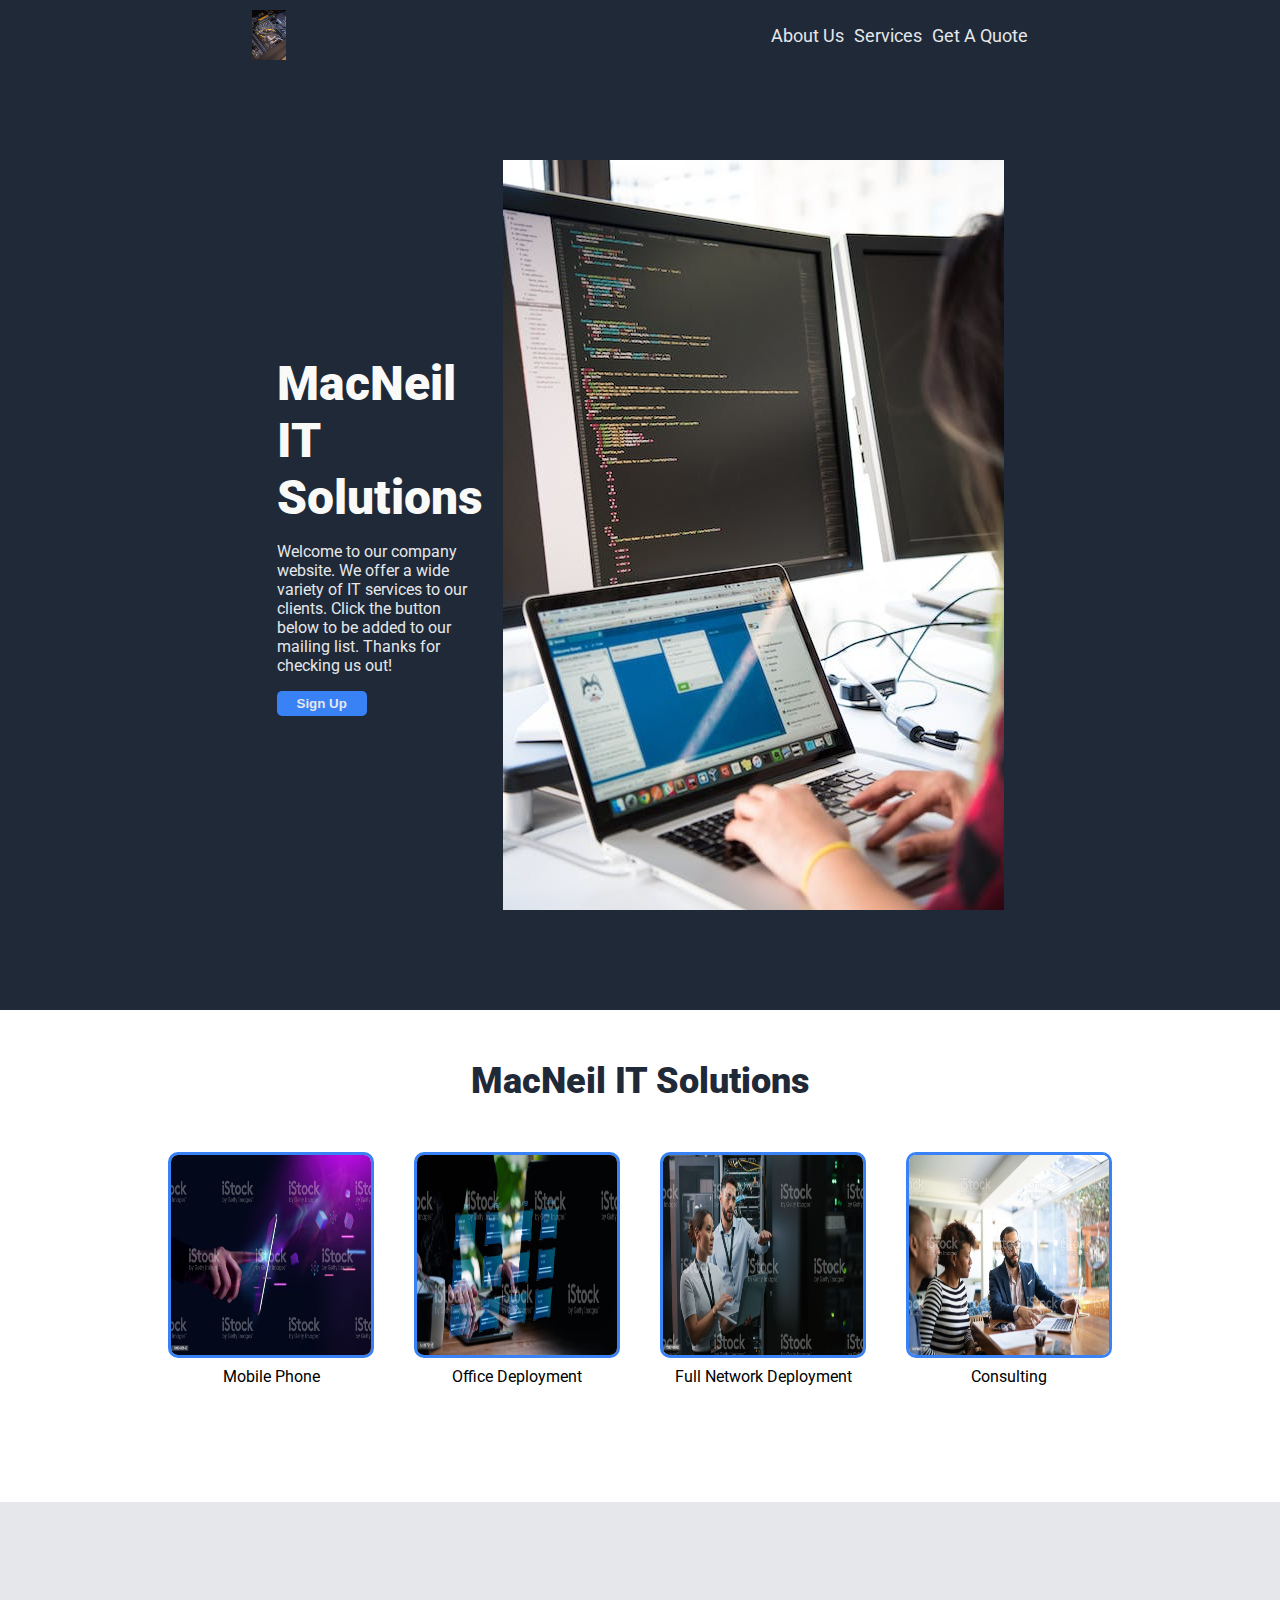
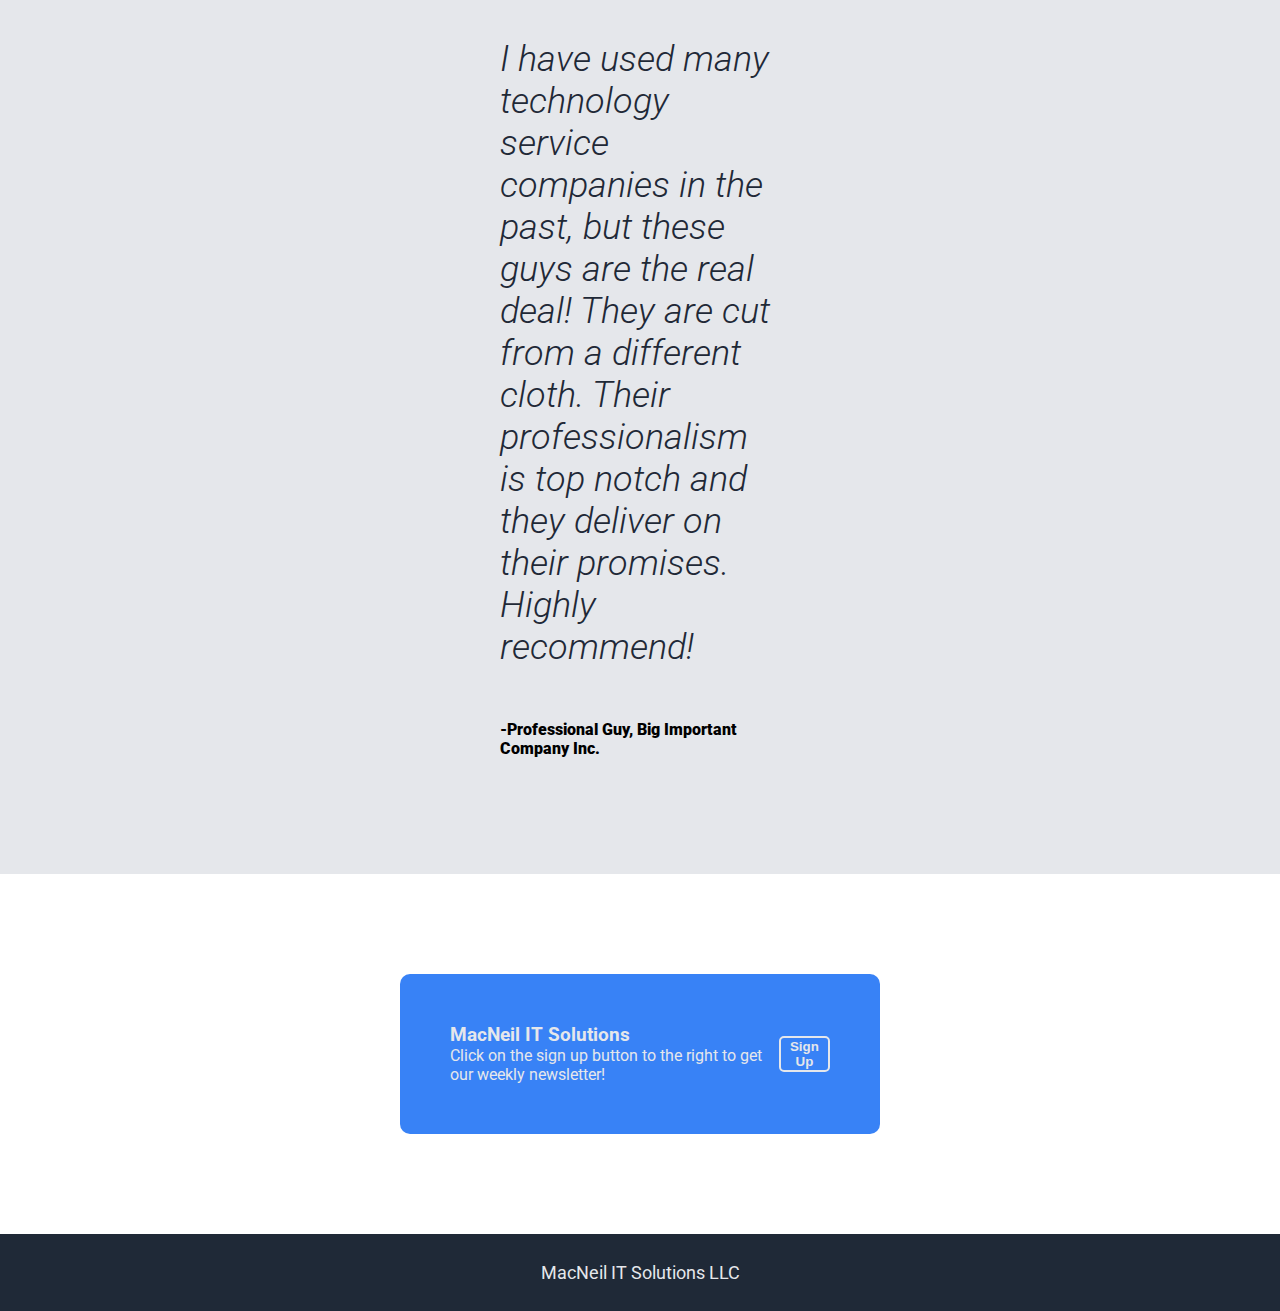
<file: index.html>
<!DOCTYPE html>
<html lang="en">
  <head>
    <meta charset="UTF-8" />
    <meta http-equiv="X-UA-Compatible" content="IE=edge" />
    <meta name="viewport" content="width=device-width, initial-scale=1.0" />
    <title>MacNeil IT Solutions</title>
    <link rel="stylesheet" href="style.css">
  </head>
  <body>
    <div class="header-hero-wrapper">
      <div class="header">
        <img class="header-logo" src="images/pexels-photo-2582937.jpeg" alt="motherboard pic">
        <ul class="header-links">
          <li><a href="?">About Us</a></li>
          <li><a href="?">Services</a></li>
          <li><a href="?">Get A Quote</a></li>
        </ul>
      </div>
      <div class="hero">
        <div class="MacNeil-IT-card">
          <h1>MacNeil IT Solutions</h1>
          <p class="hero-text">
            Welcome to our company website. We offer a wide variety of IT
            services to our clients. Click the button below to be added to our
            mailing list. Thanks for checking us out!
          </p>
          <button class="sign-up" type="button" alt="sign up button">
            Sign Up
          </button>
        </div>
        <img class="hero-image" src="images/pexels-photo-1181673.jpeg" alt="woman at computer">
      </div>
    </div>
    <div class="cards-wrapper">
      <h2>MacNeil IT Solutions</h2>
      <div class="card-container">
        <div class="card">
            <img class="card-image" src="images/istockphoto-1390456645-1024x1024.png" alt="mobile-phone">
            <p class="card-subtext">Mobile Phone</p>
        </div>
        <div class="card">
             <img class="card-image" src="images/istockphoto-1411979116-1024x1024.png" alt="Office Deployment Image">
             <p class="card-subtext">Office Deployment</p>
        </div>
        <div class="card">
             <img class="card-image" src="images/istockphoto-1332104905-1024x1024.png" alt="Networking Services Image">
             <p class="card-subtext">Full Network Deployment</p>
              </div>
        <div class="card">
             <img class="card-image" src="images/istockphoto-1257805716-1024x1024.jpg" alt="Consulting Sercies Image">
             <p class="card-subtext">Consulting</p>
        </div>
      </div>
    </div>
    <div class="quote-wrapper">
         <div class="quote-container">
              <p class="quote-text">I have used many technology service companies in the past, but these guys are the real deal! They are cut from a different cloth. Their professionalism is top notch and they deliver on their promises. Highly recommend!</p>
              <p class="quote-author">-Professional Guy, Big Important Company Inc.</p>         
         </div>
    </div>  
    <div class="call-to-action-wrapper">
      <div class="call-to-action-container">
        <div class="call-to-action-card">
             <h3>MacNeil IT Solutions</h3>
             <p class="call-to-action-text">Click on the sign up button to the right to get our weekly newsletter!</p>
        </div>
        <button class="sign-up-button-second" type="button" alt="Sign Up Button">Sign Up</button>
      </div>
    </div>  
    <div class="footer-wrapper">
      <div class="footer">
        <p class="footer-text">MacNeil IT Solutions LLC</p>
      </div>
    </div>       
  </body>
</html>
</file>
<file: style.css>
@import url("https://fonts.googleapis.com/css2?family=Roboto:wght@400;700&display=swap");

body {
  display: flex;
  flex-direction: column;
  margin: 0;
  min-height: 100vh;
  font-family: Roboto, sans-serif;
}

.header-hero-wrapper {
  background-color: #1f2937;
}

.header {
  display: flex;
  align-items: center;
  margin: 10px;
  justify-content: space-around;
  font-size: 18px;
}

.header-logo {
  height: 50px;
  width: auto;
}

.header-links {
  display: flex;
  list-style-type: none;
  margin: 0;
  padding: 0;
  gap: 10px;
}

.header-links a {
  color: #e5e7eb;
  text-decoration: none;
}

.hero {
  display: flex;
  justify-content: center;
  margin: 100px;
  margin-left: 400px;
  margin-right: 400px;
}

.MacNeil-IT-card {
  align-self: center;
  margin-right: 20px;
}

h1 {
  font-size: 48px;
  font-weight: 900;
  color: #f9faf8;
  padding: 0;
  margin: 0;
}

.hero-text {
  color: #e5e7eb;
}

.sign-up {
  background-color: #3882f6;
  color: #e5e7eb;
  font-weight: 900;
  padding: 5px 20px;
  border-radius: 5px;
  border: 0;
}

.cards-wrapper{
  margin: 100px;
}

h2 {
  font-size: 36px;
  font-weight: 900;
  color: #1f2937;
  text-align: center;
  margin-top: -50px;
}

.card-container {
  display: flex;
  justify-content: center;
  align-items: center;
  flex-wrap: wrap;
}

.card-image {
  height: 200px;
  width: 200px;
  margin: 20px;
  border-radius: 10px;
  border: solid #3882f6;
}

.card-subtext {
  text-align: center;
  margin-top: -15px;
}

.quote-wrapper {
  background-color: #e5e7eb
}

.quote-container {
  display: flex;
  flex-direction: column;
  margin: 100px;
  padding-left: 400px;
  padding-right: 400px;
}

.quote-text {
  font-size: 36px;
  font-weight: 300;
  font-style: italic;
  color:#1f2937;
}

.quote-author {
 font-weight: 900;
 align-self: flex-end;
}

.call-to-action-wrapper {
  margin: 100px;
}

.call-to-action-container {
  background-color:#3882f6;
  display: flex;
  justify-content: space-around;
  align-items: center;
  margin-left: 300px;
  margin-right: 300px;
  border-radius: 10px;
  padding: 50px;
}

h3 {
  color: #e5e7eb;
  padding: 0px;
  margin: 0px;
}

.call-to-action-text {
color: #e5e7eb;
padding: 0px;
margin: 0px;
}

.sign-up-button-second {
  border: 2px solid #e5e7eb;
  background-color: #3882f6;
  border-radius: 5px;
  font-weight: 900;
  color:#e5e7eb;
}

.footer-wrapper {
  background-color: #1f2937;
}

.footer {
  display: flex;
  align-items: center;
  margin: 10px;
  justify-content: center;
  font-size: 18px;
  color: #e5e7eb;
}
</file>
